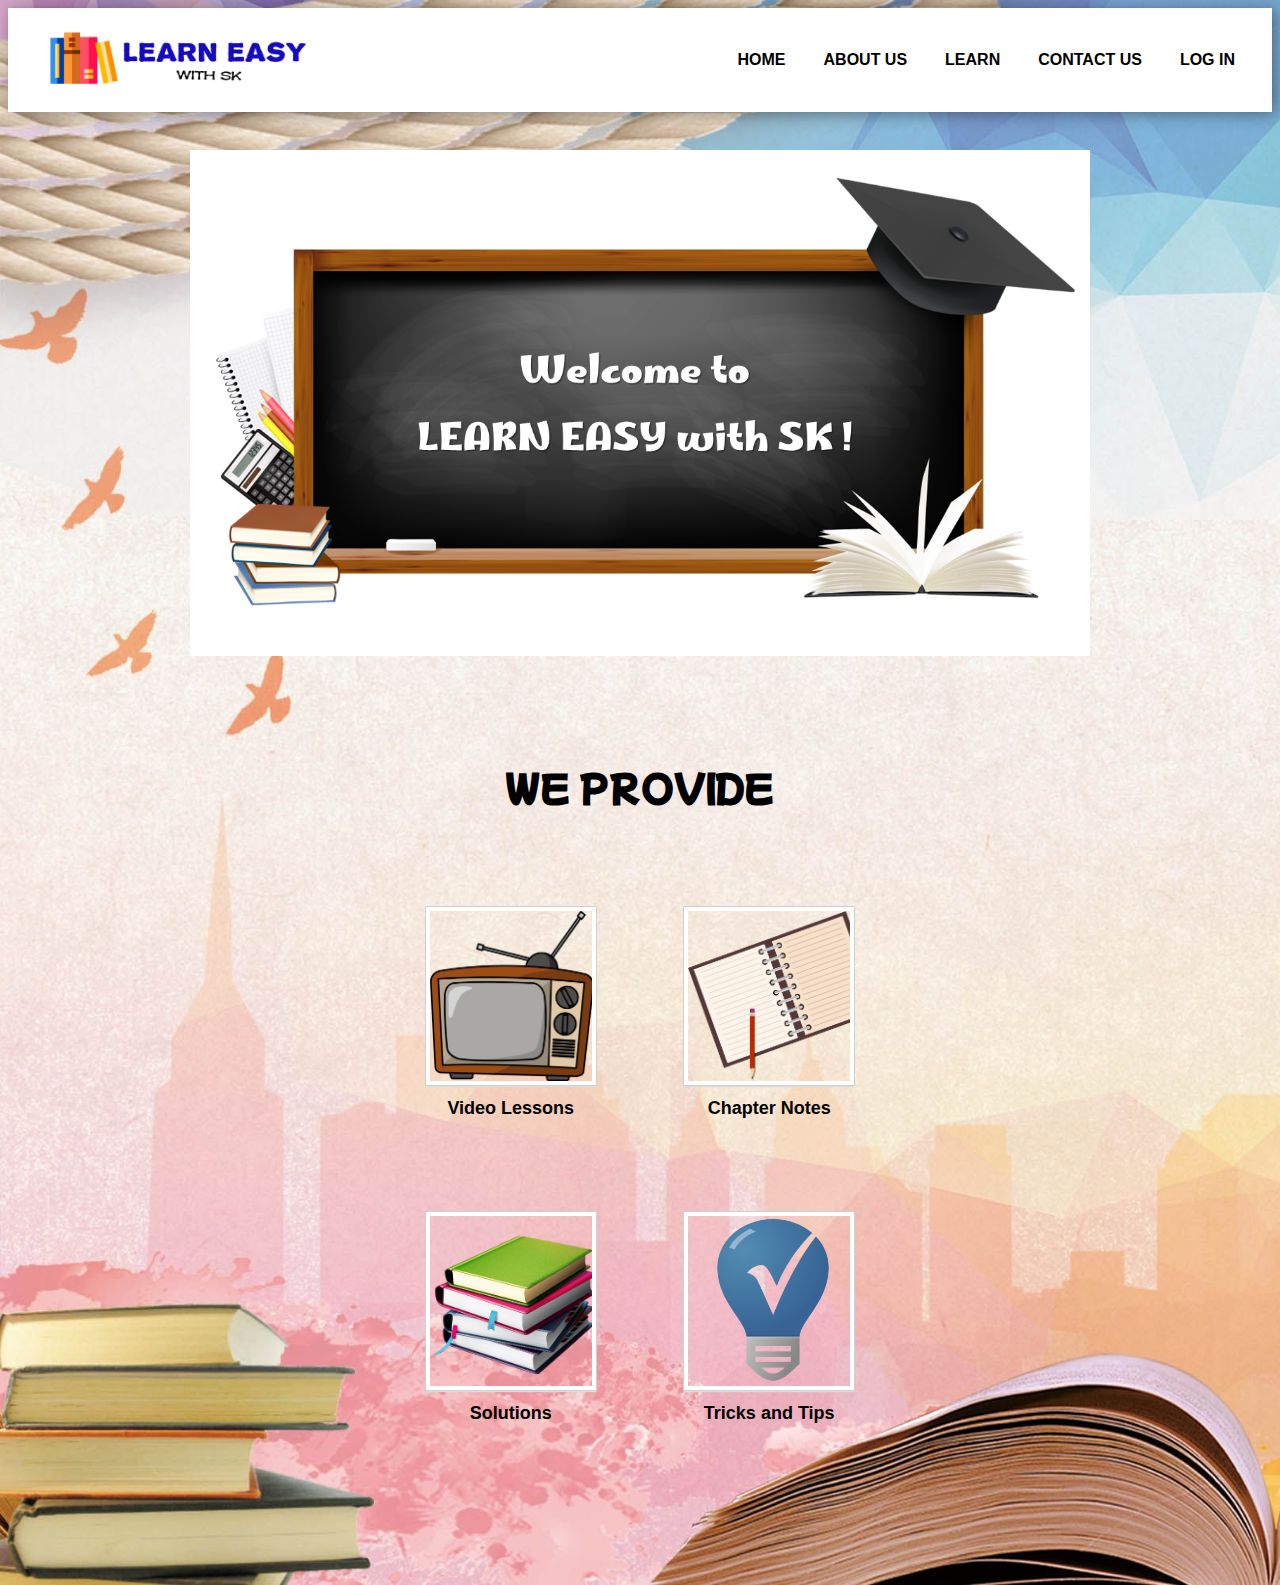
<file: index.html>
<!DOCTYPE html>
<html>
    <head>
        <title>Learn Easy with SK</title>
        <link rel="stylesheet" type="text/css" href="style.css">
        <link href='https://fonts.googleapis.com/css?family=Mochiy Pop One' rel='stylesheet'>
    </head>
    
    <body>
        <div class="header">
            <img src="logo1.png"  width="300" height="60" class="logo">
            <div class="header-right">
                        <button class="btn"><a href="index.html"><b>HOME</a></button>
                        <button class="btn"><a href="aboutus.html"><b>ABOUT US</a></button>
                        <button class="btn"><a href="learn.html"><b>LEARN</a></button>
                        <button class="btn"><a href="contactus.html"><b>CONTACT US</a> </button>
                        <button class="btn"><a href="login.html"><b>LOG IN</a></button>   
            </div>
          </div>
<BR>

    <div class="comp1">
        <img src="bbg.png" width="900">   
    </div>
   <br>
   <br>
   <br>


   <div class="abt">
    <h2><center>WE PROVIDE</center></h2>
    </br>
   </div>


   <ul class="image-list-small">
    <li>
      <a href="#" style="background-image: url('tv.png');"></a>
      <div class="details">
        <h3><a href="#">  Video Lessons</a></h3>
        
      </div>
    </li>
    <li>
      <a href="#" style="background-image: url('note.png');"></a>
      <div class="details">
        <h3><a href="#"> Chapter Notes</a></h3>
       
      </div>
    </li>
    <li>
      <a href="#" style="background-image: url('bkk.png');"></a>
      <div class="details">
        <h3><a href="#"> Solutions</a></h3>
        
      </div>
    </li>
    <li>
      <a href="#" style="background-image: url('tt.png');"></a>
      <div class="details">
        <h3><a href="#">Tricks and Tips</a></h3>
       
      </div>
    </li>
    
</ul>
  
<br>
<br>
<br>
<br>
<br>

</body>
</html>
</file>
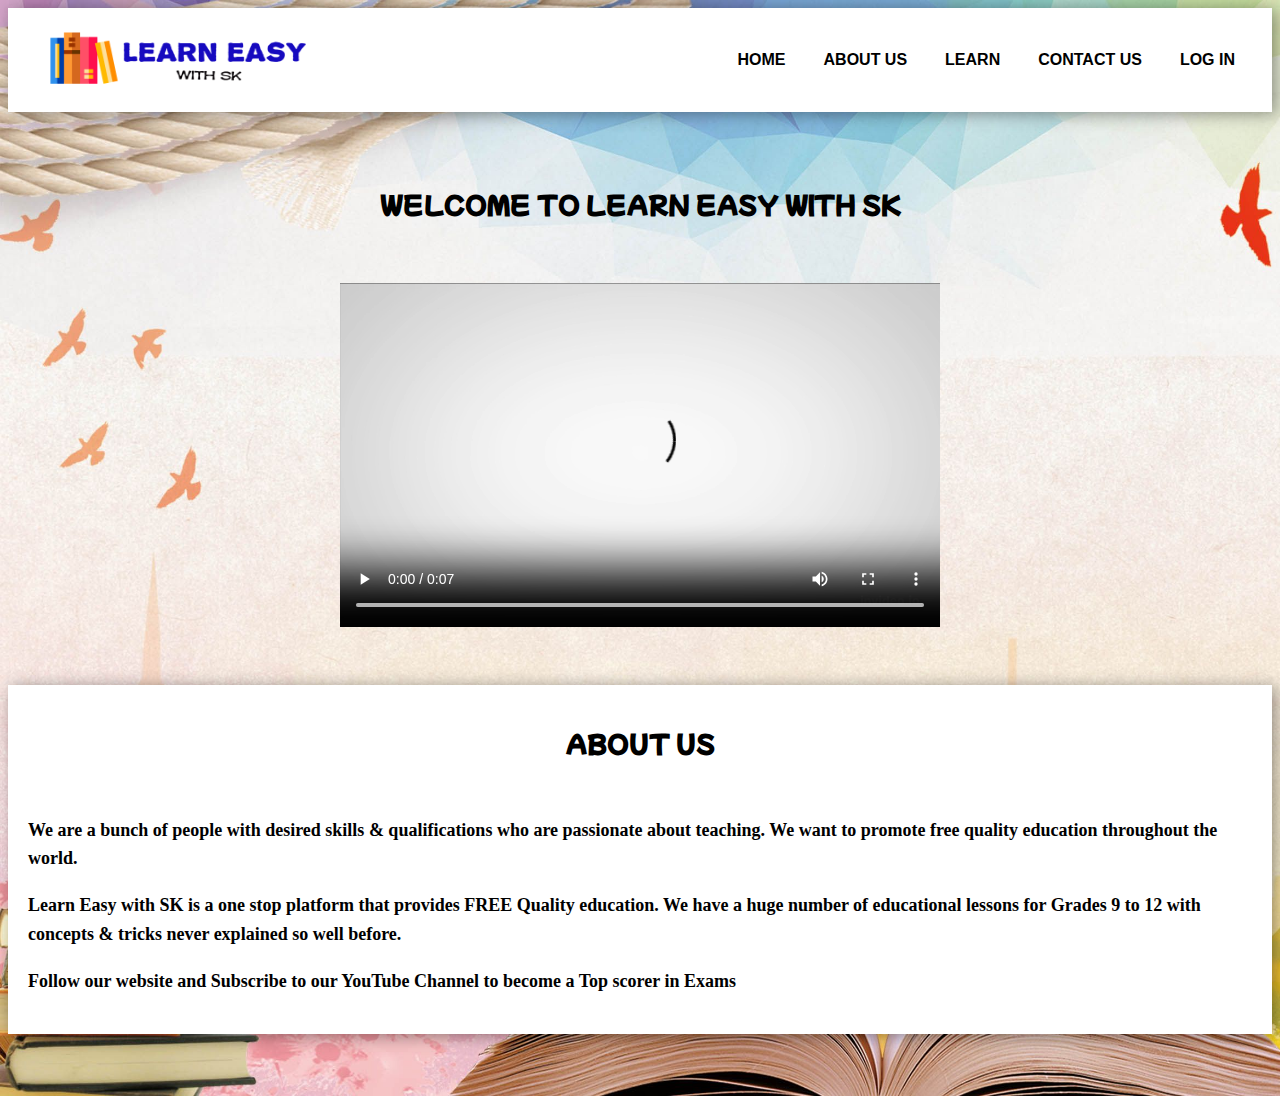
<file: aboutus.html>
<!DOCTYPE html>
<html>
    <head>
        <title>Learn Easy with SK - About Us</title>
        <link rel="stylesheet" type="text/css" href="styleabt.css"></linkrel>
        <link href='https://fonts.googleapis.com/css?family=Mochiy Pop One' rel='stylesheet'>
    </head>

    <body>
        <div class="header">
            <img src="logo1.png"  width="300" height="60" class="logo">
            <div class="header-right">
                        <button class="btn"><a href="index.html"><b>HOME</a></button>
                        <button class="btn"><a href="aboutus.html"><b>ABOUT US</a></button>
                        <button class="btn"><a href="learn.html"><b>LEARN</a></button>
                        <button class="btn"><a href="contactus.html"><b>CONTACT US</a> </button>
                        <button class="btn"><a href="login.html"><b>LOG IN</a></button>   
            </div>
          </div>
<br>
<br>
<br>


    <h2><center>WELCOME TO LEARN EASY WITH SK</center></h2>
</br>
</br>
   <center><video width="600" height="350" controls autoplay>
    <source src="intro.mp4" type="video/mp4">

   
  </video></center> 
   <br>
   <br>
   <br>
  <div class="abt">
    <h2><center>ABOUT US</center></h2>
    </br>
   <p>We are a bunch of people with desired skills & qualifications who are passionate about teaching.
    We want to promote free quality education throughout the world.</p> 
   <p>Learn Easy with SK is a one stop platform that provides FREE Quality education.
    We have a huge number of educational lessons for Grades 9 to 12 with concepts & tricks never explained so well before.
       <br> <p>Follow our website and Subscribe to our YouTube Channel to become a Top scorer in Exams </p>
   </div>
    </body>    
    
    <br>
    <br>
    <br>

</body>
</html>
</file>
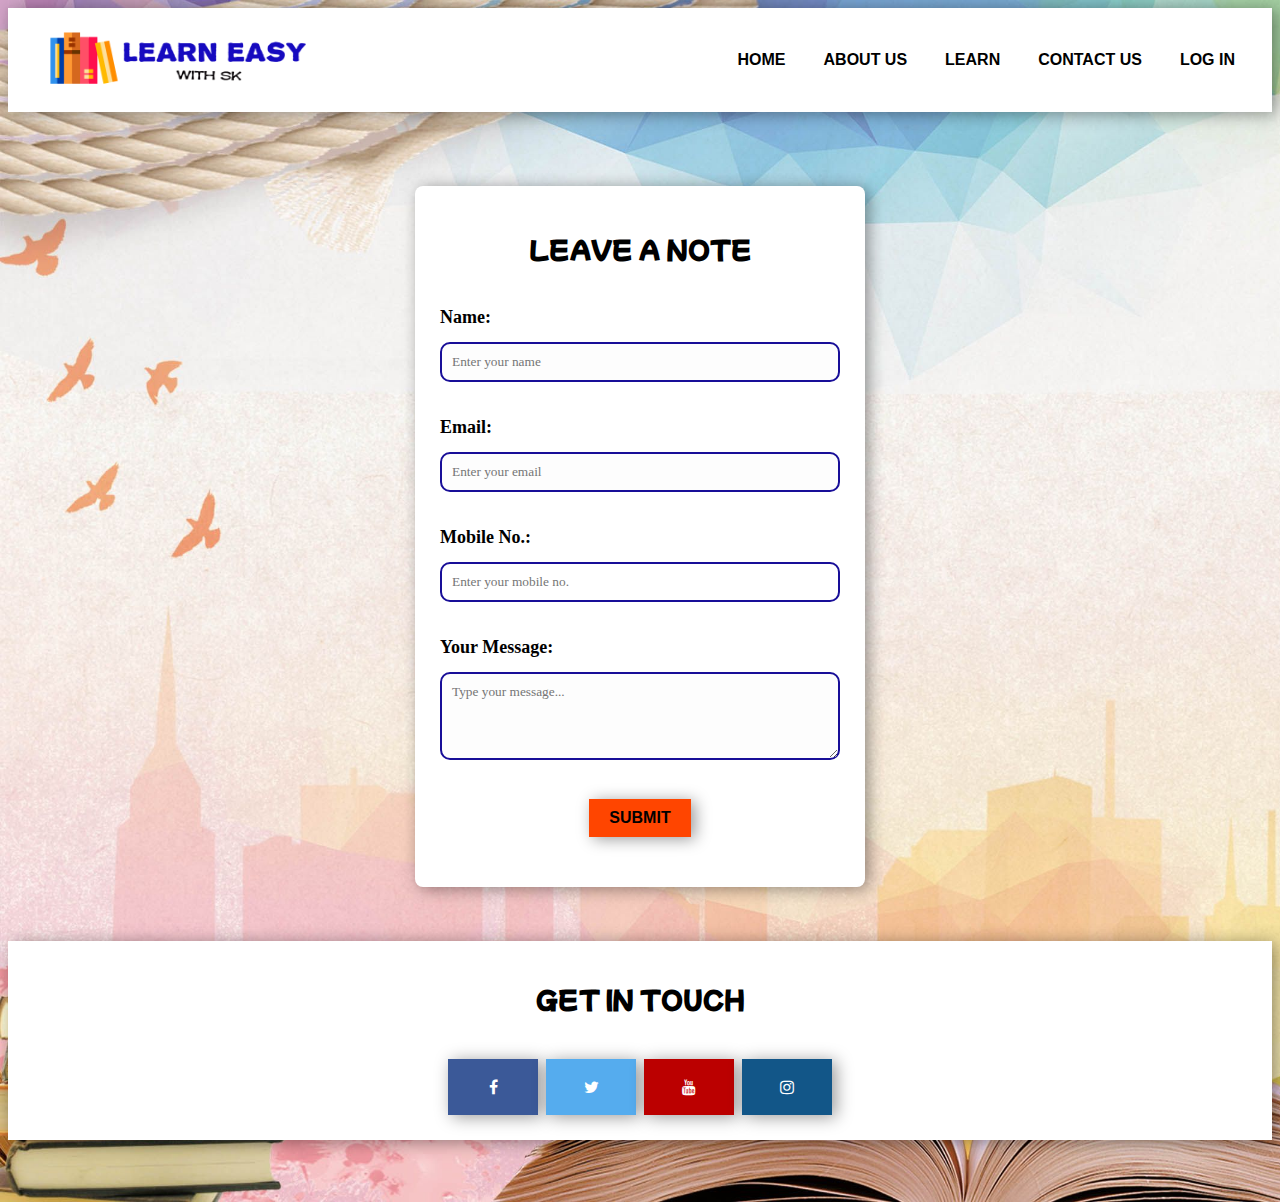
<file: contactus.html>
<!DOCTYPE html>
<html>
    <head>
        <title>Learn Easy with SK - Contact Us</title>
        <link rel="stylesheet" type="text/css" href="stylecontct.css"></linkrel>
        <meta name="viewport" content="width=device-width, initial-scale=1">
        <link href='https://fonts.googleapis.com/css?family=Mochiy Pop One' rel='stylesheet'>
<link rel="stylesheet" href="https://cdnjs.cloudflare.com/ajax/libs/font-awesome/4.7.0/css/font-awesome.min.css">
    </head>

    <body>
        <div class="header">
            <img src="logo1.png"  width="300" height="60" class="logo">
            <div class="header-right">
                        <button class="btn"><a href="index.html"><b>HOME</a></button>
                        <button class="btn"><a href="aboutus.html"><b>ABOUT US</a></button>
                        <button class="btn"><a href="learn.html"><b>LEARN</a></button>
                        <button class="btn"><a href="contactus.html"><b>CONTACT US</a> </button>
                        <button class="btn"><a href="login.html"><b>LOG IN</a></button>   
            </div>
          </div>
</br>
</br>
</br>
<form class="feedback" action="action_1.php">
    <div class="form-title">
    <h2><center>LEAVE A NOTE</center></h2>
    </br>
    </div>
    <label for="name">Name:</label><br>
    <input type="text" id="name" name="name" class="cm-input" style="background-color: rgba(250, 250, 250, 0.445)" placeholder="Enter your name"><br>
    <label for="email">Email:</label><br>
    <input type="email" id="email" name="email" class="cm-input" style="background-color: rgba(250, 250, 250, 0.445)" placeholder="Enter your email"><br>
    <label for="name">Mobile No.:</label><br>
    <input type="text" id="num" name="num" class="cm-input"  placeholder="Enter your mobile no."><br>

    <label for="review">Your Message:</label><br>
    <textarea rows="4" cols="50" placeholder="Type your message..." style="background-color: rgba(250, 250, 250, 0.445)" class="cm-input"></textarea>

</br>
    <center> <button type="submit" class="btnl" ><b>SUBMIT</b></button></center>
</br>
 </form>

</br>
</br>
</br>


<div class="contact">
<h2><center>GET IN TOUCH</center></h2>
</br>
<center>
<a href="https://www.facebook.com/" class="fa fa-facebook"></a>
<a href="https://twitter.com/i/flow/login" class="fa fa-twitter"></a>
<a href="https://www.youtube.com/" class="fa fa-youtube"></a>
<a href="https://www.instagram.com/" class="fa fa-instagram"></a>
</center>
</div>
<br>
<br>
<br>


</body>
</html>
</file>
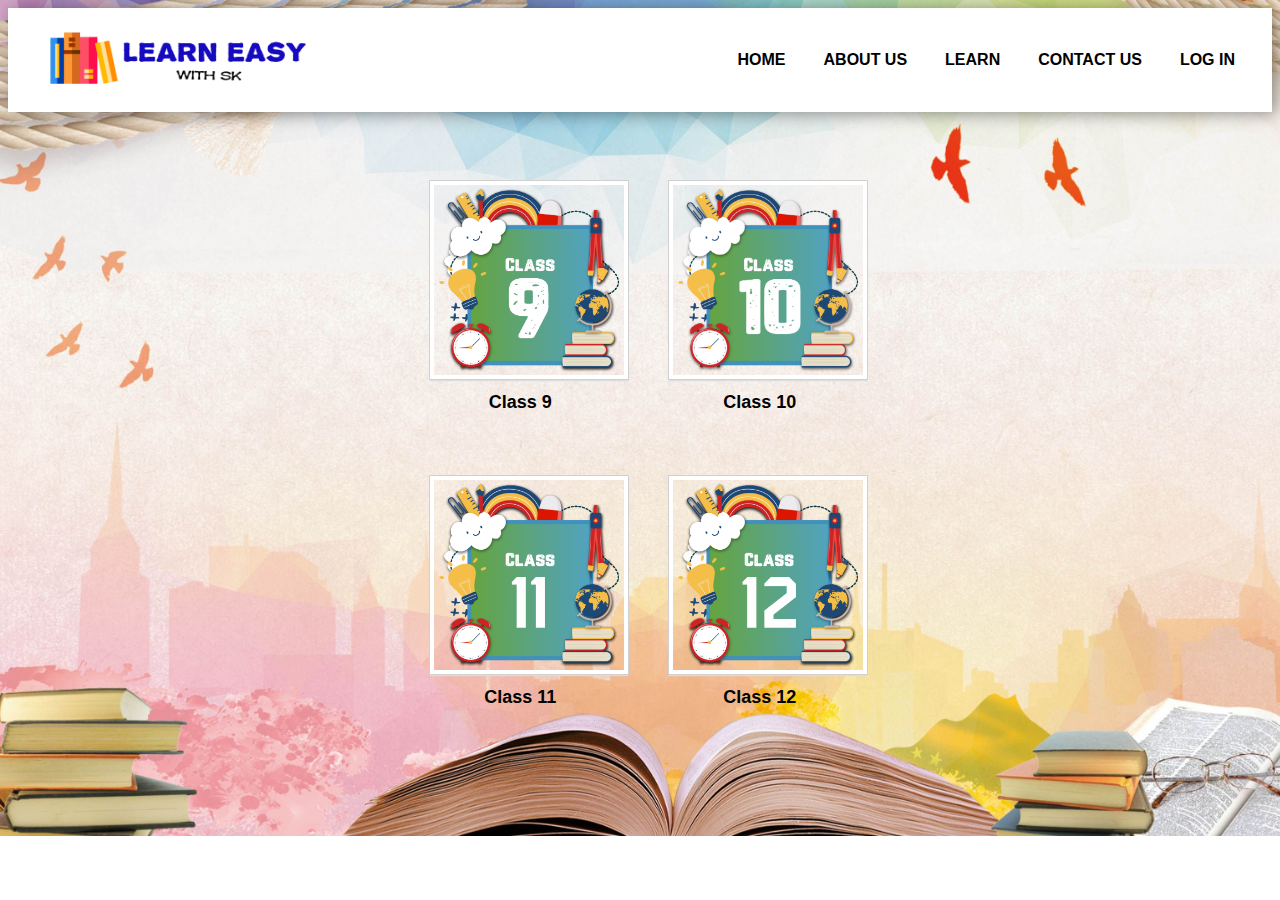
<file: learn.html>
<!DOCTYPE html>
<html>
    <head>
        <title>Learn Easy with SK - Learn</title>
        <link rel="stylesheet" type="text/css" href="style2.css"></linkrel>
    </head>

    <body>
        <div class="header">
            <img src="logo1.png"  width="300" height="60" class="logo">
            <div class="header-right">
                        <button class="btn"><a href="index.html"><b>HOME</a></button>
                        <button class="btn"><a href="aboutus.html"><b>ABOUT US</a></button>
                        <button class="btn"><a href="learn.html"><b>LEARN</a></button>
                        <button class="btn"><a href="contactus.html"><b>CONTACT US</a> </button>
                        <button class="btn"><a href="login.html"><b>LOG IN</a></button>   
            </div>
          </div>
<br>
<br>
<br>


<ul class="image-list-small">
    <li>
      <a href="#" style="background-image: url('gr9.png');"></a>
      <div class="details">
        <h3><a href="#">Class 9</a></h3>
        
      </div>
    </li>
    <li>
      <a href="#" style="background-image: url('g10.png');"></a>
      <div class="details">
        <h3><a href="#">Class 10</a></h3>
       
      </div>
    </li>
    <li>
      <a href="#" style="background-image: url('g11.png');"></a>
      <div class="details">
        <h3><a href="#">Class 11</a></h3>
        
      </div>
    </li>
    <li>
      <a href="#" style="background-image: url('g12.png');"></a>
      <div class="details">
        <h3><a href="#">Class 12</a></h3>
       
      </div>
    </li>
    
</ul>
<br>
<br>
<br>
<br>

</body>
</html>
</file>
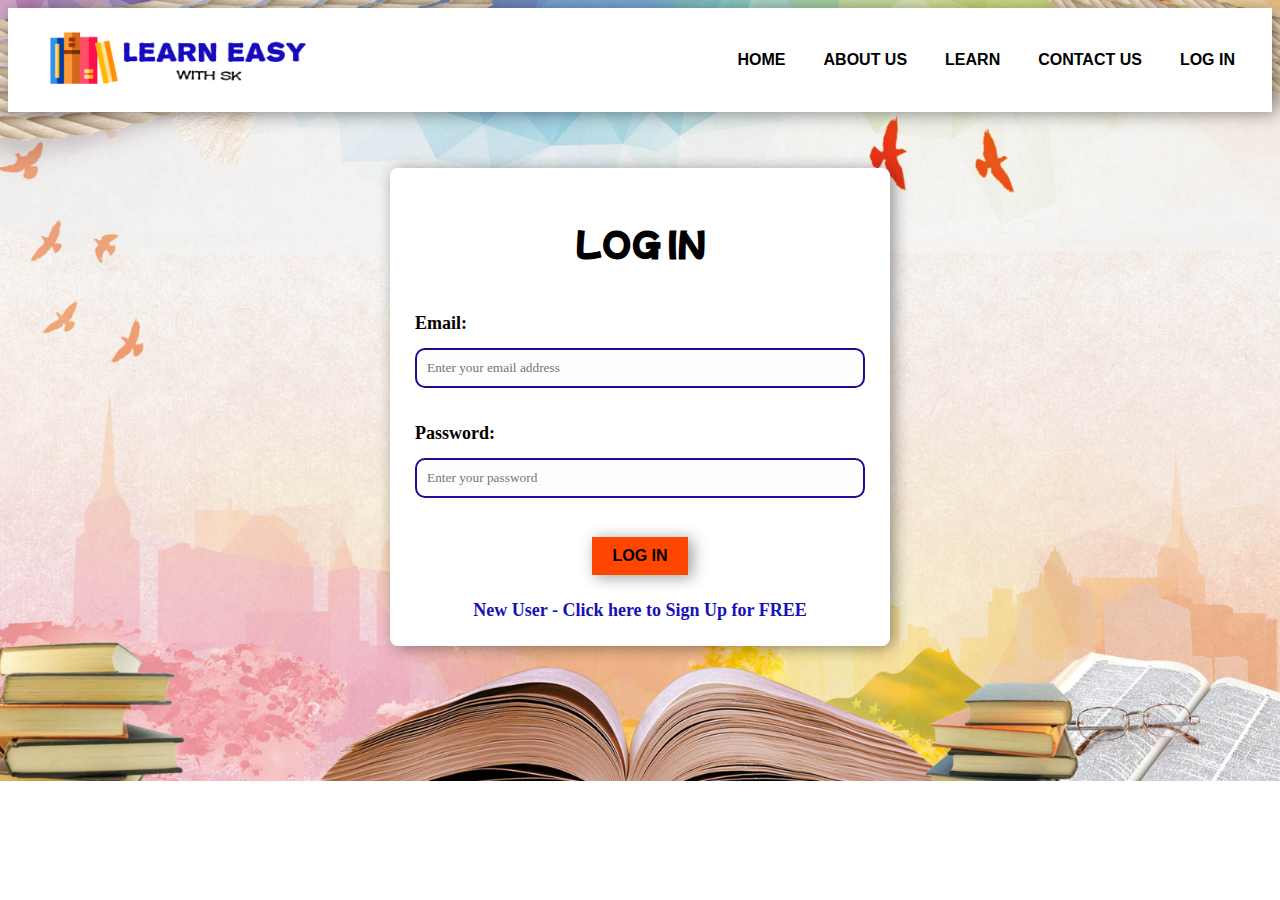
<file: login.html>
<!DOCTYPE html>
<html>
    <head>
        <title>Learn Easy with SK - Login</title>
        <link rel="stylesheet" type="text/css" href="stylelog.css">
        <link href='https://fonts.googleapis.com/css?family=Mochiy Pop One' rel='stylesheet'>
    </head>

    <body>
        <div class="header">
            <img src="logo1.png"  width="300" height="60" class="logo">
            <div class="header-right">
                        <button class="btn"><a href="index.html"><b>HOME</a></button>
                        <button class="btn"><a href="aboutus.html"><b>ABOUT US</a></button>
                        <button class="btn"><a href="learn.html"><b>LEARN</a></button>
                        <button class="btn"><a href="contactus.html"><b>CONTACT US</a></button>
                        <button class="btn"><a href="login.html"><b>LOG IN</a></button>   
            </div>
          </div>
</br>
</br>
    <form class="login" action="action_1.php">
        <div class="form-title">
        <h2><center>LOG IN </center></h2>
        </br>
        </div>
        <label for="email">Email:</label><br>
        <input type="email" id="email" name="email" class="cm-input" style="background-color: rgba(250, 250, 250, 0.445)" placeholder="Enter your email address"><br>
        <label for="pwd">Password:</label><br>
        <input type="password" id="pwd" name="pwd" class="cm-input" style="background-color: rgba(250, 250, 250, 0.445)" placeholder="Enter your password" minlength="8">
</br>
        <center> <button type="submit" class="btnl" ><b>LOG IN</b></button></center>
    </br>
      <div class="reg">  <center><a href="signup.html">New User - Click here to Sign Up for FREE </a></center></div>
     </form>
   <br>
   <br>
   <br>
       
     
</body>
</html>
</file>
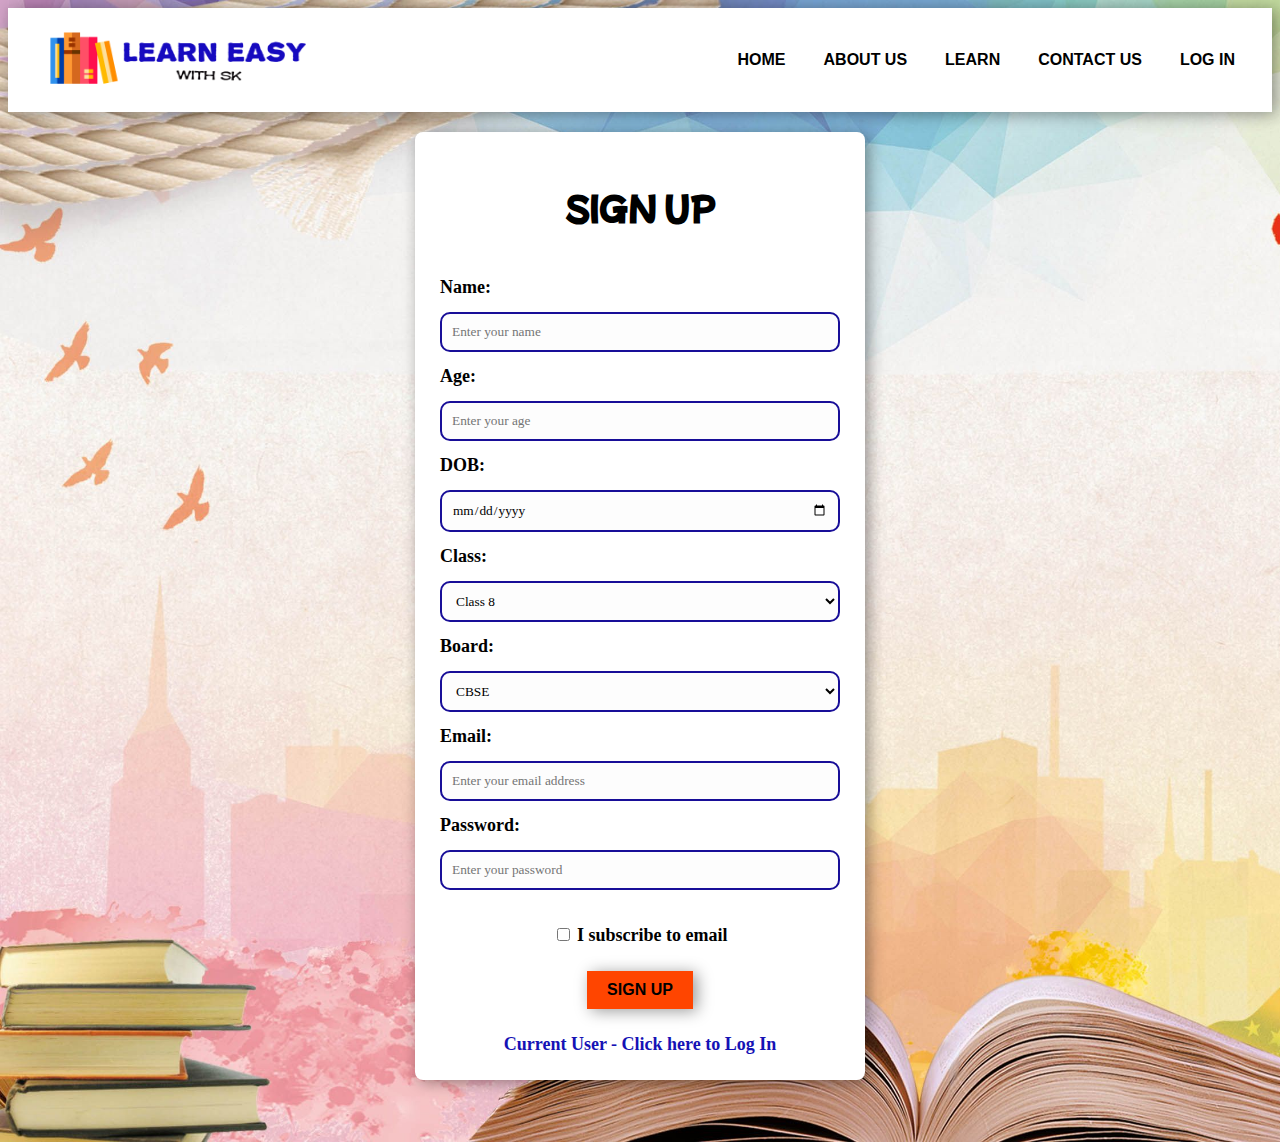
<file: signup.html>
<!DOCTYPE html>
<html>
    <head>
        <title>Learn Easy with SK - Sign Up</title>
        <link rel="stylesheet" type="text/css" href="stylesign.css"></linkrel>
        <link href='https://fonts.googleapis.com/css?family=Mochiy Pop One' rel='stylesheet'>
    </head>
    <div class="header">
        <img src="logo1.png"  width="300" height="60" class="logo">
        <div class="header-right">
                    <button class="btn"><a href="index.html"><b>HOME</a></button>
                    <button class="btn"><a href="aboutus.html"><b>ABOUT US</a></button>
                    <button class="btn"><a href="learn.html"><b>LEARN</a></button>
                    <button class="btn"><a href="contactus.html"><b>CONTACT US</a> </button>
                    <button class="btn"><a href="login.html"><b>LOG IN</a></button>   
        </div>
      </div>
    <body>
    
<form class="login" action="action_1.php">
    <div class="form-title">
    <h2><center>SIGN UP</center></h2>
    </br>
    </div>
    
<label for="fname">Name: </label>
<input type="text" id="fname" name="fname" class="cm-input" style="background-color: rgba(250, 250, 250, 0.445)" placeholder="Enter your name">

<label for="quantity">Age:</label>
<input type="number" id="quantity" name="quantity" min="1" max="100" class="cm-input" style="background-color: rgba(250, 250, 250, 0.445)" placeholder="Enter your age">

<label for="birthday">DOB:</label>
  <input type="date" id="birthday" name="birthday" class="cm-input" style="background-color: rgba(250, 250, 250, 0.445)">

<label for="class">Class:</label>
<select name="class" id="class" class="cm-input" style="background-color: rgba(250, 250, 250, 0.445)">
    <option value="1">Class 8</option>
    <option value="2">Class 9</option>
    <option value="3">Class 10</option>
    <option value="4">Class 11</option>
    <option value="5">Class 12</option>
  </select>

  <label for="brd">Board:</label>
<select name="brd" id="brd" class="cm-input" style="background-color: rgba(250, 250, 250, 0.445)">
    <option value="1">CBSE</option>
    <option value="2">ICSE/ISC</option>
    <option value="3">State Board</option>
  </select>
  

<label for="email">Email:</label>
<input type="email" id="email" name="email" class="cm-input" style="background-color: rgba(250, 250, 250, 0.445)" placeholder="Enter your email address">

<label for="pwd">Password:</label>
<input type="password" id="pwd" name="pwd" class="cm-input" style="background-color: rgba(250, 250, 250, 0.445)" placeholder="Enter your password" minlength="8">

   
    
</br>
<center><input type="checkbox" id="updates" name="updates" value="upd">
    <label for="updates">I subscribe to email</label><br></center>  

</br>
    <center> <button type="submit" class="btnl" ><b>SIGN UP</b></button></center>
   
</br>
  <div class="reg">
  <center><a href="login.html">Current User - Click here to Log In </a></center>
</div>
 </form>
 <br>
 <br>
 <br>




</body>
</html>
</file>
<file: style.css>
body{
   
    background-image: url(bb1.jpg);
    background-repeat: no-repeat;
    background-size: cover;
    font-family: Georgia, 'Times New Roman', Times, serif;
}



/* Style the header with a grey background and some padding */
.header {
    overflow: hidden;
    background-color: white;
    padding: 20px;
    position: sticky;
    box-shadow: 4px 2px 16px rgba(0, 0, 0, 0.4);
    position: sticky;
  }
  
  /* Style the header links */
  .header a {
    float: left;
    color: black;
    text-align: center;
    padding: 14px;
    text-decoration: none;
    font-size: 16px;
    line-height: 25px;
    border-radius: 4px;
    position: sticky;
    
  }
  
  .btn {
    background-color: white;
    border: none;
    padding: 1px;
    justify-content: center;
    font-size: 16px;
    margin: 4px 2px;
    transition: 0.3s;
  }
  
  .btn:hover {
    background-color: orangered;
    box-shadow: 4px 2px 16px rgba(0, 0, 0, 0.4);
  }
  

  
  
  /* Float the link section to the right */
  .header-right {
    float: right;
    position: sticky;
  }

.comp1{
    display: flex;
    padding: 20px;
    justify-content: center;
    flex-direction: row;

}



.image-list-small {
  font-family: Arial, Helvetica, sans-serif;
  margin: 0 auto;
  text-align: center;
  max-width: 640px;
  padding: 0;
}
.image-list-small li {
  display: inline-block;
  width: 170px;
  margin: 0 12px 30px;
  padding: 30px;
}
.image-list-small li > a {
  display: block;
  text-decoration: none;
  background-size: cover;
  background-repeat: no-repeat;
  height: 170px;
  width: 150x;
  margin: 0;
  padding: 0;
  border: 4px solid #ffffff;
  outline: 1px solid #d0d0d0;
  box-shadow: 0 2px 1px #DDD;
  transition: .25s;
  
}
.image-list-small li img{
  width: 100%; /* To make the images responsive */
  height: auto;
}
.image-list-small li > a:hover{
  transform: scale(1.1);
  transition: .25s;
}
.image-list-small .details {
  margin-top: 13px;
}
.image-list-small .details h3 {
  display: block;
  font-size: 14px;
  margin: 0 0 3px 0;
  white-space: nowrap;
  overflow: hidden;
  text-overflow: ellipsis;
}
.image-list-small .details h3 a {
  color: black;
  font-size: large;
  text-decoration: none;
}

@media only screen and (max-wdith: 640px){
  .image-list-small{
     max-width: 100%;
   }
  .image-list-small li > a {
     width: 50%;
   }
  }

.abt{
  font-family: 'Mochiy Pop One';
  font-size: x-large;
}
</file>
<file: styleabt.css>
body{
   
    background-image: url(bb1.jpg);
    background-repeat: no-repeat;
    background-size: cover;
    font-family: Georgia, 'Times New Roman', Times, serif;
  }
  
  
  
  /* Style the header with a grey background and some padding */
  .header {
    overflow: hidden;
    background-color: white;
    padding: 20px;
    position: sticky;
    box-shadow: 4px 2px 16px rgba(0, 0, 0, 0.4);
    position: sticky;
  }
  
  /* Style the header links */
  .header a {
    float: left;
    color: black;
    text-align: center;
    padding: 14px;
    text-decoration: none;
    font-size: 16px;
    line-height: 25px;
    border-radius: 4px;
    position: sticky;
    
  }
  
  .btn {
    background-color: white;
    border: none;
    padding: 1px;
    justify-content: center;
    font-size: 16px;
    margin: 4px 2px;
    transition: 0.3s;
  }
  
  .btn:hover {
    background-color: orangered;
    box-shadow: 4px 2px 16px rgba(0, 0, 0, 0.4);
  }
  
  
  
  
  /* Float the link section to the right */
  .header-right {
    float: right;
    position: sticky;
  }

.abt{
    background-color: white;
    padding: 20px;
    box-shadow: 4px 2px 16px rgba(0, 0, 0, 0.4);
}

h2{
    font-family: 'Mochiy Pop One';
    font-size: x-large;
 }
 p{
    font-size: large;
    line-height: 1.6;
 }
</file>
<file: stylecontct.css>
body{
   
  background-image: url(bb1.jpg);
  background-repeat: no-repeat;
  background-size: cover;
  font-family: Georgia, 'Times New Roman', Times, serif;
}



/* Style the header with a grey background and some padding */
.header {
  overflow: hidden;
  background-color: white;
  padding: 20px;
  position: sticky;
  box-shadow: 4px 2px 16px rgba(0, 0, 0, 0.4);
  position: sticky;
}

/* Style the header links */
.header a {
  float: left;
  color: black;
  text-align: center;
  padding: 14px;
  text-decoration: none;
  font-size: 16px;
  line-height: 25px;
  border-radius: 4px;
  position: sticky;
  
}

.btn {
  background-color: white;
  border: none;
  padding: 1px;
  justify-content: center;
  font-size: 16px;
  margin: 4px 2px;
  transition: 0.3s;
}

.btn:hover {
  background-color: orangered;
  box-shadow: 4px 2px 16px rgba(0, 0, 0, 0.4);
}




/* Float the link section to the right */
.header-right {
  float: right;
  position: sticky;
}

.feedback{
    max-width: 400px;
        min-height: 400px;
        box-sizing:inherit;
        background: white;
        box-shadow: 4px 2px 16px rgba(0, 0, 0, 0.4);
        border-radius: 8px;
        margin:  20px auto 0 auto;
        padding: 25px;
        color: black;
        font-size: large;
        font-family: Georgia, 'Times New Roman', Times, serif;
}
.cm-input{
    display: block;
    box-sizing: border-box;
    padding: 10px;
    width: 100%; 
    margin: 14px auto;
    border-radius: 10px;
    border: 2px solid rgb(24, 14, 152);
    font-family: Georgia, 'Times New Roman', Times, serif;
}


.btnl {
    background-color: orangered;
    border: none;
    padding: 10px 20px;
    text-align: center;
    font-size: 16px;
    margin: 4px 2px;
    transition: 0.3s;
    box-shadow: 4px 2px 16px rgba(0, 0, 0, 0.4);
  }
  
  .btnl:hover {
    border: solid 3px;
  }
  .contact{
    background-color: white;
    padding: 20px;
    box-shadow: 4px 2px 16px rgba(0, 0, 0, 0.4);
   
}
  .fa {
    padding: 20px;
    font-size: 30px;
    width: 50px;
    text-align: center;
    text-decoration: none;
    margin: 5px 2px;
    box-shadow: 4px 2px 16px rgba(0, 0, 0, 0.4);
  }
  
  .fa:hover {
      opacity: 0.7;
  }
  
  .fa-facebook {
    background: #3B5998;
    color: white;
  }
  
  .fa-twitter {
    background: #55ACEE;
    color: white;
  }
  .fa-youtube {
    background: #bb0000;
    color: white;
  }
  
  .fa-instagram {
    background: #125688;
    color: white;
  }
  h2{
    font-family: 'Mochiy Pop One';
    font-size: x-large;
 }
</file>
<file: style2.css>
body{
   
    background-image: url(bb1.jpg);
    background-repeat: no-repeat;
    background-size: cover;
    font-family: Georgia, 'Times New Roman', Times, serif;
}



/* Style the header with a grey background and some padding */
.header {
    overflow: hidden;
    background-color: white;
    padding: 20px;
    position: sticky;
    box-shadow: 4px 2px 16px rgba(0, 0, 0, 0.4);
    position: sticky;
  }
  
  /* Style the header links */
  .header a {
    float: left;
    color: black;
    text-align: center;
    padding: 14px;
    text-decoration: none;
    font-size: 16px;
    line-height: 25px;
    border-radius: 4px;
    position: sticky;
    
  }
  
  .btn {
    background-color: white;
    border: none;
    padding: 1px;
    justify-content: center;
    font-size: 16px;
    margin: 4px 2px;
    transition: 0.3s;
  }
  
  .btn:hover {
    background-color: orangered;
    box-shadow: 4px 2px 16px rgba(0, 0, 0, 0.4);
  }
  

  
  
  /* Float the link section to the right */
  .header-right {
    float: right;
    position: sticky;
  }




  .image-list-small {
    font-family: Arial, Helvetica, sans-serif;
    margin: 0 auto;
    text-align: center;
    max-width: 640px;
    padding: 0;
  }
  .image-list-small li {
    display: inline-block;
    width: 181px;
    margin: 0 12px 30px;
    padding: 15px;
  }
  .image-list-small li > a {
    display: block;
    text-decoration: none;
    background-size: cover;
    background-repeat: no-repeat;
    height: 190px;
    width: 190px;
    margin: 0;
    padding: 0;
    border: 4px solid #ffffff;
    outline: 1px solid #d0d0d0;
    box-shadow: 0 2px 1px #DDD;
    transition: .25s;
  }
  .image-list-small li img{
    width: 100%; /* To make the images responsive */
    height: auto;
}
.image-list-small li > a:hover{
    transform: scale(1.1);
    transition: .25s;
}
.image-list-small .details {
    margin-top: 13px;
  }
  .image-list-small .details h3 {
    display: block;
    font-size: 14px;
    margin: 0 0 3px 0;
    white-space: nowrap;
    overflow: hidden;
    text-overflow: ellipsis;
  }
  .image-list-small .details h3 a {
    color: black;
    font-size: large;
    text-decoration: none;
  }
 
  @media only screen and (max-wdith: 640px){
    .image-list-small{
       max-width: 100%;
     }
    .image-list-small li > a {
       width: 50%;
     }
    }
</file>
<file: stylelog.css>
body{
   
    background-image: url(bb1.jpg);
    background-repeat: no-repeat;
    background-size: cover;
    font-family: Georgia, 'Times New Roman', Times, serif;
  }
  
  
  
  /* Style the header with a grey background and some padding */
  .header {
    overflow: hidden;
    background-color: white;
    padding: 20px;
    position: sticky;
    box-shadow: 4px 2px 16px rgba(0, 0, 0, 0.4);
    position: sticky;
  }
  
  /* Style the header links */
  .header a {
    float: left;
    color: black;
    text-align: center;
    padding: 14px;
    text-decoration: none;
    font-size: 16px;
    line-height: 25px;
    border-radius: 4px;
    position: sticky;
    
  }
  
  .btn {
    background-color: white;
    border: none;
    padding: 1px;
    justify-content: center;
    font-size: 16px;
    margin: 4px 2px;
    transition: 0.3s;
  }
  
  .btn:hover {
    background-color: orangered;
    box-shadow: 4px 2px 16px rgba(0, 0, 0, 0.4);
  }
  
  
  
  
  /* Float the link section to the right */
  .header-right {
    float: right;
    position: sticky;
  }
  
  
.login{
    max-width: 450px;
        min-height: 400px;
        box-sizing:inherit;
        background: white;
        box-shadow: 4px 2px 16px rgba(0, 0, 0, 0.4);
        border-radius: 8px;
        margin:  20px auto 0 auto;
        padding: 25px;
        color: black;
        font-size: large;
        font-family: Georgia, 'Times New Roman', Times, serif;
}
.cm-input{
    display: block;
    box-sizing: border-box;
    padding: 10px;
    width: 100%; 
    margin: 14px auto;
    border-radius: 10px;
    border: 2px solid rgb(24, 14, 152);
    font-family: Georgia, 'Times New Roman', Times, serif;
}


.btnl {
    background-color: orangered;
    border: none;
    padding: 10px 20px;
    text-align: center;
    font-size: 16px;
    margin: 4px 2px;
    transition: 0.3s;
    box-shadow: 4px 2px 16px rgba(0, 0, 0, 0.4);
  }
  
  .btnl:hover {
    border: solid 3px;
  }
  .reg a{
    color: #1512b5;
    text-decoration: none;
  }
  .reg a:hover{
    color: rgb(29, 168, 255);
    font-size:19px;
  }
 h2{
    font-family: 'Mochiy Pop One';
    font-size: xx-large;
 }
</file>
<file: stylesign.css>
body{
   
  background-image: url(bb1.jpg);
  background-repeat: no-repeat;
  background-size: cover;
  font-family: Georgia, 'Times New Roman', Times, serif;
}



/* Style the header with a grey background and some padding */
.header {
  overflow: hidden;
  background-color: white;
  padding: 20px;
  position: sticky;
  box-shadow: 4px 2px 16px rgba(0, 0, 0, 0.4);
  position: sticky;
}

/* Style the header links */
.header a {
  float: left;
  color: black;
  text-align: center;
  padding: 14px;
  text-decoration: none;
  font-size: 16px;
  line-height: 25px;
  border-radius: 4px;
  position: sticky;
  
}

.btn {
  background-color: white;
  border: none;
  padding: 1px;
  justify-content: center;
  font-size: 16px;
  margin: 4px 2px;
  transition: 0.3s;
}

.btn:hover {
  background-color: orangered;
  box-shadow: 4px 2px 16px rgba(0, 0, 0, 0.4);
}




/* Float the link section to the right */
.header-right {
  float: right;
  position: sticky;
}

.login{
    max-width: 400px;
        min-height: 400px;
        box-sizing:inherit;
        background: white;
        box-shadow: 4px 2px 16px rgba(0, 0, 0, 0.4);
        border-radius: 8px;
        margin:  20px auto 0 auto;
        padding: 25px;
        color: black;
        font-size: large;
        font-family: Georgia, 'Times New Roman', Times, serif;
}
.cm-input{
    display: block;
    box-sizing: border-box;
    padding: 10px;
    width: 100%; 
    margin: 14px auto;
    border-radius: 10px;
    border: 2px solid rgb(24, 14, 152);
    font-family: Georgia, 'Times New Roman', Times, serif;
}


.btnl {
    background-color: orangered;
    border: none;
    padding: 10px 20px;
    text-align: center;
    font-size: 16px;
    margin: 4px 2px;
    transition: 0.3s;
    box-shadow: 4px 2px 16px rgba(0, 0, 0, 0.4);
  }
  
  .btnl:hover {
    border: solid 3px;
  }
 
  .reg a{
    color: #1512b5;
    text-decoration: none;

  }
  .reg a:hover{
    color: rgb(29, 168, 255);
    font-size:19px;
  }
  h2{
    font-family: 'Mochiy Pop One';
    font-size: xx-large;
 }
</file>
